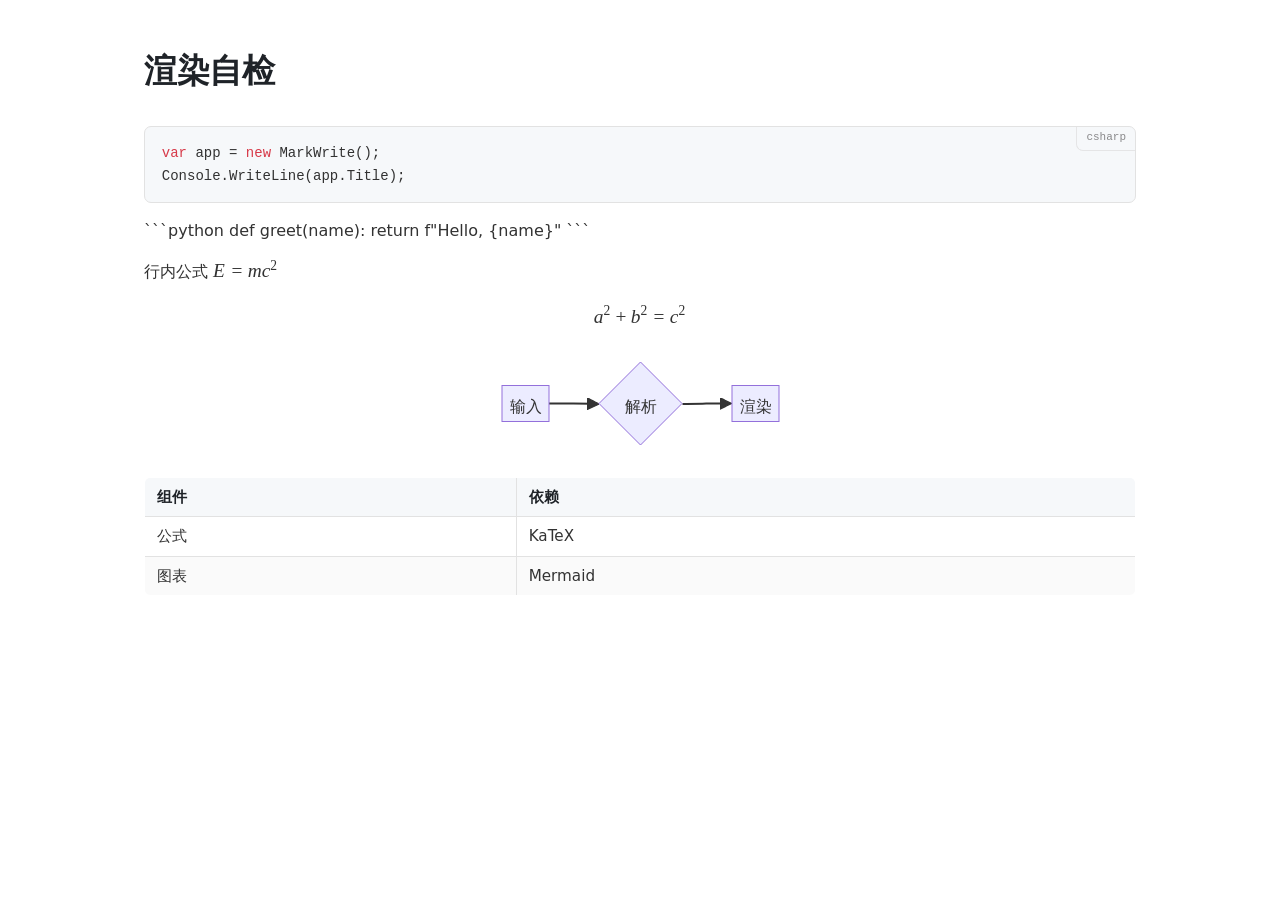
<file: sample/render-check.html>
<!DOCTYPE html>
<html lang="zh-CN">
<head>
<meta charset="utf-8" />
<meta name="viewport" content="width=device-width, initial-scale=1" />
<title>MarkWrite 导出</title>
<style>
:root { --fs-base: 16px; --page-w: 880px; --page-pad-x: 0px; }
/* ============================================================
   MarkWrite — 编辑器样式
   主题通过 body[data-theme] + CSS 变量驱动
   ============================================================ */

:root {
  --font-text: "Segoe UI", "Microsoft YaHei", "PingFang SC", "Noto Sans SC", system-ui, sans-serif;
  --font-mono: "Cascadia Code", Consolas, "Courier New", monospace;
  --font-serif: Georgia, "Iowan Old Style", "Songti SC", "SimSun", serif;
  --fs-base: 16px;
  --page-w: 880px;
  --page-pad-x: 56px;
}

body[data-theme="github"] {
  --bg: #ffffff;
  --bg-soft: #f6f8fa;
  --bg-code: #f6f8fa;
  --text: #323232;
  --text-strong: #1f2328;
  --text-muted: #767676;
  --border: #e2e2e2;
  --border-strong: #d0d7de;
  --accent: #0969da;
  --accent-soft: rgba(9, 105, 218, .10);
  --quote-border: #d8dee4;
  --quote-bg: transparent;
  --sel: rgba(9, 105, 218, .18);
  --shadow: 0 2px 14px rgba(0, 0, 0, .07);
  --font-body: var(--font-text);
}

body[data-theme="night"] {
  --bg: #1b1d21;
  --bg-soft: #23262b;
  --bg-code: #22262b;
  --text: #cfcfcf;
  --text-strong: #ececec;
  --text-muted: #8b8f96;
  --border: #2e3238;
  --border-strong: #3d434a;
  --accent: #6cb6ff;
  --accent-soft: rgba(108, 182, 255, .12);
  --quote-border: #3a4048;
  --quote-bg: transparent;
  --sel: rgba(108, 182, 255, .22);
  --shadow: 0 2px 18px rgba(0, 0, 0, .45);
  --font-body: var(--font-text);
}

body[data-theme="paper"] {
  --bg: #f4ecd8;
  --bg-soft: #efe5cd;
  --bg-code: #ece1c8;
  --text: #413a2e;
  --text-strong: #2c2720;
  --text-muted: #8a7d64;
  --border: #ddd0b3;
  --border-strong: #cdbd99;
  --accent: #8a6a3b;
  --accent-soft: rgba(138, 106, 59, .12);
  --quote-border: #d6c6a2;
  --quote-bg: transparent;
  --sel: rgba(138, 106, 59, .18);
  --shadow: 0 2px 14px rgba(120, 96, 60, .18);
  --font-body: var(--font-serif);
}

body[data-theme="solarized"] {
  --bg: #fdf6e3;
  --bg-soft: #f5eedb;
  --bg-code: #f2ead4;
  --text: #586e75;
  --text-strong: #073642;
  --text-muted: #93a1a1;
  --border: #e3d9c0;
  --border-strong: #d3c8a9;
  --accent: #268bd2;
  --accent-soft: rgba(38, 139, 210, .10);
  --quote-border: #d8cdb0;
  --quote-bg: transparent;
  --sel: rgba(38, 139, 210, .16);
  --shadow: 0 2px 14px rgba(90, 80, 50, .16);
  --font-body: var(--font-text);
}

html, body {
  margin: 0;
  padding: 0;
  height: 100%;
  overflow: hidden;
  background: var(--bg);
  color: var(--text);
  font-family: var(--font-body);
  font-size: var(--fs-base);
  -webkit-font-smoothing: antialiased;
  text-rendering: optimizeLegibility;
}

::-webkit-scrollbar { width: 12px; height: 12px; }
::-webkit-scrollbar-track { background: transparent; }
::-webkit-scrollbar-thumb {
  background: rgba(130, 130, 130, .35);
  border: 3px solid transparent;
  background-clip: padding-box;
  border-radius: 8px;
}
::-webkit-scrollbar-thumb:hover { background: rgba(130, 130, 130, .6); background-clip: padding-box; }

#scroller {
  position: absolute;
  inset: 0;
  overflow-y: auto;
  overflow-x: hidden;
}

#page {
  max-width: calc(var(--page-w) + var(--page-pad-x) * 2);
  margin: 0 auto;
  padding: 42px var(--page-pad-x) 45vh var(--page-pad-x);
  box-sizing: border-box;
}

#editor {
  outline: none;
  min-height: 40vh;
  caret-color: var(--text-strong);
  word-break: break-word;
  overflow-wrap: break-word;
  line-height: 1.72;
  tab-size: 4;
}

/* ---------- 块 ---------- */
.blk {
  position: relative;
  margin: 0 0 .62em 0;
  padding: .06em 0;
  min-height: 1.72em;
  white-space: normal;
  border-radius: 4px;
  transition: background-color .12s ease;
}
.blk:empty::after { content: ""; display: inline-block; }
.blk.src { white-space: pre-wrap; }

/* heading */
.blk[data-type="heading1"] { font-size: 2.05em; font-weight: 700; line-height: 1.32; margin: 1.05em 0 .52em; letter-spacing: -.012em; color: var(--text-strong); }
.blk[data-type="heading2"] { font-size: 1.62em; font-weight: 700; line-height: 1.38; margin: .92em 0 .42em; letter-spacing: -.008em; color: var(--text-strong); }
.blk[data-type="heading3"] { font-size: 1.32em; font-weight: 700; line-height: 1.42; margin: .78em 0 .34em; color: var(--text-strong); }
.blk[data-type="heading4"] { font-size: 1.14em; font-weight: 700; line-height: 1.48; margin: .68em 0 .28em; color: var(--text-strong); }
.blk[data-type="heading5"] { font-size: 1.03em; font-weight: 700; line-height: 1.5;  margin: .58em 0 .24em; color: var(--text-strong); }
.blk[data-type="heading6"] { font-size: .98em;  font-weight: 700; line-height: 1.5;  margin: .52em 0 .22em; color: var(--text-muted); }

/* 第一个块不要顶部留白 */
#editor > .blk:first-child { margin-top: 0; }

/* paragraph 默认白色；hr */
.blk[data-type="hr"] { margin: .9em 0; padding: 0; min-height: 0; }
.blk[data-type="hr"] hr {
  border: none;
  border-top: 1.5px solid var(--border-strong);
  margin: 1.4em 0;
}

/* quote */
.blk[data-type="quote"] { padding: .1em 0; }
.blk[data-type="quote"] blockquote {
  margin: .35em 0;
  padding: .25em 0 .25em 1.05em;
  border-left: 3px solid var(--quote-border);
  color: var(--text);
  background: var(--quote-bg);
}
.blk[data-type="quote"] blockquote p { margin: .3em 0; }
.blk[data-type="quote"] blockquote p:first-child { margin-top: 0; }
.blk[data-type="quote"] blockquote p:last-child { margin-bottom: 0; }

/* list */
.blk[data-type="list"] { padding: .1em 0; }
.blk[data-type="list"] ul,
.blk[data-type="list"] ol {
  margin: .18em 0 .18em 0;
  padding-left: 1.9em;
}
.blk[data-type="list"] li { margin: .12em 0; line-height: 1.7; }
.blk[data-type="list"] li > p { margin: 0; }
.blk[data-type="list"] ul li::marker { color: var(--text-muted); }
.blk[data-type="list"] li.task { list-style: none; margin-left: -1.4em; }
.blk[data-type="list"] li.task input { margin-right: .45em; vertical-align: -1px; }

/* code */
.blk[data-type="code"],
.blk[data-type="mermaid"] { margin: .75em 0; }
.blk[data-type="code"] pre {
  position: relative;
  margin: 0;
  padding: 1.05em 1.2em;
  background: var(--bg-code);
  border: 1px solid var(--border);
  border-radius: 7px;
  overflow-x: auto;
  font-family: var(--font-mono);
  font-size: .875em;
  line-height: 1.62;
  white-space: pre;
  tab-size: 4;
}
.blk[data-type="code"] pre code {
  font-family: var(--font-mono);
  background: none;
  padding: 0;
  border: none;
  color: var(--text);
  white-space: pre;
}
.blk[data-type="code"] pre code.hljs { background: none; padding: 0; }

/* 代码块语言标签 */
.code-lang {
  position: absolute;
  top: 0;
  right: 0;
  padding: 2px 9px 3px;
  font-size: 11px;
  font-family: var(--font-mono);
  color: var(--text-muted);
  border-left: 1px solid var(--border);
  border-bottom: 1px solid var(--border);
  border-bottom-left-radius: 7px;
  border-top-right-radius: 7px;
  background: var(--bg-soft);
  user-select: none;
  opacity: .85;
}

/* table */
.blk[data-type="table"] { margin: .85em 0; white-space: normal; }
.blk[data-type="table"] table {
  border-collapse: collapse;
  width: 100%;
  font-size: .95em;
  line-height: 1.6;
  border: 1px solid var(--border);
  border-radius: 6px;
  overflow: hidden;
}
.blk[data-type="table"] th,
.blk[data-type="table"] td {
  border: 1px solid var(--border);
  padding: .46em .78em;
  text-align: left;
  vertical-align: top;
}
.blk[data-type="table"] th { background: var(--bg-soft); font-weight: 600; color: var(--text-strong); }
.blk[data-type="table"] tr:nth-child(even) td { background: rgba(127, 127, 127, .035); }

/* math */
.blk[data-type="math"] { margin: .85em 0; text-align: center; }
.blk[data-type="math"] .katex-display { margin: .2em 0; }

/* mermaid */
.blk[data-type="mermaid"] .mermaid-render {
  display: flex;
  justify-content: center;
  padding: .5em 0;
  overflow-x: auto;
}
.blk[data-type="mermaid"] .mermaid-err {
  font-size: .85em;
  color: #cf222e;
  font-family: var(--font-mono);
  background: var(--bg-code);
  border: 1px solid var(--border);
  border-radius: 6px;
  padding: .8em 1em;
  white-space: pre-wrap;
}

/* image */
.blk img, .blk p img { max-width: 100%; border-radius: 5px; vertical-align: bottom; }
.blk img.alone { display: block; margin: .5em auto; }

/* hr 之外的通用内联 */
.blk a { color: var(--accent); text-decoration: none; border-bottom: 1px solid transparent; }
.blk a:hover { border-bottom-color: var(--accent); cursor: pointer; }
.blk code.inline {
  font-family: var(--font-mono);
  font-size: .875em;
  background: var(--bg-code);
  border: 1px solid var(--border);
  border-radius: 4px;
  padding: .1em .38em;
  color: var(--text);
}
.blk strong { font-weight: 700; color: var(--text-strong); }
.blk em { font-style: italic; }
.blk del { text-decoration: line-through; color: var(--text-muted); }
.blk mark { background: rgba(255, 213, 0, .45); color: inherit; padding: 0 .12em; border-radius: 2px; }
.blk sub, .blk sup { font-size: .78em; }

/* 选中 */
#editor ::selection { background: var(--sel); }

/* 搜索高亮 */
::highlight(mw-search) { background: rgba(255, 196, 0, .42); color: inherit; }
::highlight(mw-search-cur) { background: rgba(255, 140, 0, .72); color: inherit; }

/* ---------- 跟进浮层 ---------- */
.findbar {
  position: fixed;
  top: 12px;
  right: 22px;
  z-index: 40;
  display: none;
  align-items: center;
  gap: 6px;
  padding: 8px 10px;
  background: var(--bg);
  border: 1px solid var(--border-strong);
  border-radius: 9px;
  box-shadow: var(--shadow);
  font-size: 13px;
}
.findbar.show { display: flex; }
.findbar input {
  width: 150px;
  height: 26px;
  padding: 0 8px;
  border: 1px solid var(--border-strong);
  border-radius: 5px;
  background: var(--bg-soft);
  color: var(--text);
  font-family: var(--font-text);
  font-size: 13px;
  outline: none;
}
.findbar input:focus { border-color: var(--accent); }
.findbar button {
  min-width: 26px;
  height: 26px;
  padding: 0 8px;
  border: 1px solid var(--border-strong);
  border-radius: 5px;
  background: var(--bg-soft);
  color: var(--text);
  font-size: 12px;
  cursor: pointer;
  font-family: var(--font-text);
}
.findbar button:hover { background: var(--accent-soft); border-color: var(--accent); }
.find-count { min-width: 46px; text-align: center; color: var(--text-muted); font-size: 12px; }
.find-sep { width: 1px; height: 18px; background: var(--border); }

/* 拖拽遮罩 */
.dropmask {
  position: fixed;
  inset: 0;
  display: none;
  align-items: center;
  justify-content: center;
  background: var(--accent-soft);
  border: 2px dashed var(--accent);
  color: var(--accent);
  font-size: 15px;
  z-index: 50;
  pointer-events: none;
}

/* 源码模式（整篇） */
body.mode-source #editor {
  font-family: var(--font-mono);
  font-size: .92em;
  line-height: 1.66;
  color: var(--text);
}

/* 空块提示 */
.blk.src:empty::before {
  content: "";
  display: inline-block;
  width: 1px;
}

/* 源码态必须压过块类型样式（否则表格/公式块会吃掉换行与对齐） */
.blk[data-state="source"] {
  white-space: pre-wrap !important;
  text-align: left !important;
  background: transparent !important;
}

/* 块内渲染结果不继承 pre-wrap */
.blk[data-type="quote"] blockquote,
.blk[data-type="list"] li,
.blk[data-type="table"] td,
.blk[data-type="table"] th {
  white-space: normal;
}

/* PDF 打印布局 */
body.print-mode #scroller {
  position: static !important;
  overflow: visible !important;
}
body.print-mode #page {
  padding: 0 0 0 0 !important;
  max-width: none !important;
}
body.print-mode #findbar,
body.print-mode .findbar,
body.print-mode .dropmask {
  display: none !important;
}



@font-face{font-family:KaTeX_AMS;font-style:normal;font-weight:400;src:url(file:///C:/Users/kaihong/DoubaoWork/chats/2026-11-12/new-chat-1/MarkWrite/bin/Release/net10.0-windows/Resources/editor/vendor/katex/fonts/KaTeX_AMS-Regular.woff2) format("woff2"),url(file:///C:/Users/kaihong/DoubaoWork/chats/2026-11-12/new-chat-1/MarkWrite/bin/Release/net10.0-windows/Resources/editor/vendor/katex/fonts/KaTeX_AMS-Regular.woff) format("woff"),url(file:///C:/Users/kaihong/DoubaoWork/chats/2026-11-12/new-chat-1/MarkWrite/bin/Release/net10.0-windows/Resources/editor/vendor/katex/fonts/KaTeX_AMS-Regular.ttf) format("truetype")}@font-face{font-family:KaTeX_Caligraphic;font-style:normal;font-weight:700;src:url(file:///C:/Users/kaihong/DoubaoWork/chats/2026-11-12/new-chat-1/MarkWrite/bin/Release/net10.0-windows/Resources/editor/vendor/katex/fonts/KaTeX_Caligraphic-Bold.woff2) format("woff2"),url(file:///C:/Users/kaihong/DoubaoWork/chats/2026-11-12/new-chat-1/MarkWrite/bin/Release/net10.0-windows/Resources/editor/vendor/katex/fonts/KaTeX_Caligraphic-Bold.woff) format("woff"),url(file:///C:/Users/kaihong/DoubaoWork/chats/2026-11-12/new-chat-1/MarkWrite/bin/Release/net10.0-windows/Resources/editor/vendor/katex/fonts/KaTeX_Caligraphic-Bold.ttf) format("truetype")}@font-face{font-family:KaTeX_Caligraphic;font-style:normal;font-weight:400;src:url(file:///C:/Users/kaihong/DoubaoWork/chats/2026-11-12/new-chat-1/MarkWrite/bin/Release/net10.0-windows/Resources/editor/vendor/katex/fonts/KaTeX_Caligraphic-Regular.woff2) format("woff2"),url(file:///C:/Users/kaihong/DoubaoWork/chats/2026-11-12/new-chat-1/MarkWrite/bin/Release/net10.0-windows/Resources/editor/vendor/katex/fonts/KaTeX_Caligraphic-Regular.woff) format("woff"),url(file:///C:/Users/kaihong/DoubaoWork/chats/2026-11-12/new-chat-1/MarkWrite/bin/Release/net10.0-windows/Resources/editor/vendor/katex/fonts/KaTeX_Caligraphic-Regular.ttf) format("truetype")}@font-face{font-family:KaTeX_Fraktur;font-style:normal;font-weight:700;src:url(file:///C:/Users/kaihong/DoubaoWork/chats/2026-11-12/new-chat-1/MarkWrite/bin/Release/net10.0-windows/Resources/editor/vendor/katex/fonts/KaTeX_Fraktur-Bold.woff2) format("woff2"),url(file:///C:/Users/kaihong/DoubaoWork/chats/2026-11-12/new-chat-1/MarkWrite/bin/Release/net10.0-windows/Resources/editor/vendor/katex/fonts/KaTeX_Fraktur-Bold.woff) format("woff"),url(file:///C:/Users/kaihong/DoubaoWork/chats/2026-11-12/new-chat-1/MarkWrite/bin/Release/net10.0-windows/Resources/editor/vendor/katex/fonts/KaTeX_Fraktur-Bold.ttf) format("truetype")}@font-face{font-family:KaTeX_Fraktur;font-style:normal;font-weight:400;src:url(file:///C:/Users/kaihong/DoubaoWork/chats/2026-11-12/new-chat-1/MarkWrite/bin/Release/net10.0-windows/Resources/editor/vendor/katex/fonts/KaTeX_Fraktur-Regular.woff2) format("woff2"),url(file:///C:/Users/kaihong/DoubaoWork/chats/2026-11-12/new-chat-1/MarkWrite/bin/Release/net10.0-windows/Resources/editor/vendor/katex/fonts/KaTeX_Fraktur-Regular.woff) format("woff"),url(file:///C:/Users/kaihong/DoubaoWork/chats/2026-11-12/new-chat-1/MarkWrite/bin/Release/net10.0-windows/Resources/editor/vendor/katex/fonts/KaTeX_Fraktur-Regular.ttf) format("truetype")}@font-face{font-family:KaTeX_Main;font-style:normal;font-weight:700;src:url(file:///C:/Users/kaihong/DoubaoWork/chats/2026-11-12/new-chat-1/MarkWrite/bin/Release/net10.0-windows/Resources/editor/vendor/katex/fonts/KaTeX_Main-Bold.woff2) format("woff2"),url(file:///C:/Users/kaihong/DoubaoWork/chats/2026-11-12/new-chat-1/MarkWrite/bin/Release/net10.0-windows/Resources/editor/vendor/katex/fonts/KaTeX_Main-Bold.woff) format("woff"),url(file:///C:/Users/kaihong/DoubaoWork/chats/2026-11-12/new-chat-1/MarkWrite/bin/Release/net10.0-windows/Resources/editor/vendor/katex/fonts/KaTeX_Main-Bold.ttf) format("truetype")}@font-face{font-family:KaTeX_Main;font-style:italic;font-weight:700;src:url(file:///C:/Users/kaihong/DoubaoWork/chats/2026-11-12/new-chat-1/MarkWrite/bin/Release/net10.0-windows/Resources/editor/vendor/katex/fonts/KaTeX_Main-BoldItalic.woff2) format("woff2"),url(file:///C:/Users/kaihong/DoubaoWork/chats/2026-11-12/new-chat-1/MarkWrite/bin/Release/net10.0-windows/Resources/editor/vendor/katex/fonts/KaTeX_Main-BoldItalic.woff) format("woff"),url(file:///C:/Users/kaihong/DoubaoWork/chats/2026-11-12/new-chat-1/MarkWrite/bin/Release/net10.0-windows/Resources/editor/vendor/katex/fonts/KaTeX_Main-BoldItalic.ttf) format("truetype")}@font-face{font-family:KaTeX_Main;font-style:italic;font-weight:400;src:url(file:///C:/Users/kaihong/DoubaoWork/chats/2026-11-12/new-chat-1/MarkWrite/bin/Release/net10.0-windows/Resources/editor/vendor/katex/fonts/KaTeX_Main-Italic.woff2) format("woff2"),url(file:///C:/Users/kaihong/DoubaoWork/chats/2026-11-12/new-chat-1/MarkWrite/bin/Release/net10.0-windows/Resources/editor/vendor/katex/fonts/KaTeX_Main-Italic.woff) format("woff"),url(file:///C:/Users/kaihong/DoubaoWork/chats/2026-11-12/new-chat-1/MarkWrite/bin/Release/net10.0-windows/Resources/editor/vendor/katex/fonts/KaTeX_Main-Italic.ttf) format("truetype")}@font-face{font-family:KaTeX_Main;font-style:normal;font-weight:400;src:url(file:///C:/Users/kaihong/DoubaoWork/chats/2026-11-12/new-chat-1/MarkWrite/bin/Release/net10.0-windows/Resources/editor/vendor/katex/fonts/KaTeX_Main-Regular.woff2) format("woff2"),url(file:///C:/Users/kaihong/DoubaoWork/chats/2026-11-12/new-chat-1/MarkWrite/bin/Release/net10.0-windows/Resources/editor/vendor/katex/fonts/KaTeX_Main-Regular.woff) format("woff"),url(file:///C:/Users/kaihong/DoubaoWork/chats/2026-11-12/new-chat-1/MarkWrite/bin/Release/net10.0-windows/Resources/editor/vendor/katex/fonts/KaTeX_Main-Regular.ttf) format("truetype")}@font-face{font-family:KaTeX_Math;font-style:italic;font-weight:700;src:url(file:///C:/Users/kaihong/DoubaoWork/chats/2026-11-12/new-chat-1/MarkWrite/bin/Release/net10.0-windows/Resources/editor/vendor/katex/fonts/KaTeX_Math-BoldItalic.woff2) format("woff2"),url(file:///C:/Users/kaihong/DoubaoWork/chats/2026-11-12/new-chat-1/MarkWrite/bin/Release/net10.0-windows/Resources/editor/vendor/katex/fonts/KaTeX_Math-BoldItalic.woff) format("woff"),url(file:///C:/Users/kaihong/DoubaoWork/chats/2026-11-12/new-chat-1/MarkWrite/bin/Release/net10.0-windows/Resources/editor/vendor/katex/fonts/KaTeX_Math-BoldItalic.ttf) format("truetype")}@font-face{font-family:KaTeX_Math;font-style:italic;font-weight:400;src:url(file:///C:/Users/kaihong/DoubaoWork/chats/2026-11-12/new-chat-1/MarkWrite/bin/Release/net10.0-windows/Resources/editor/vendor/katex/fonts/KaTeX_Math-Italic.woff2) format("woff2"),url(file:///C:/Users/kaihong/DoubaoWork/chats/2026-11-12/new-chat-1/MarkWrite/bin/Release/net10.0-windows/Resources/editor/vendor/katex/fonts/KaTeX_Math-Italic.woff) format("woff"),url(file:///C:/Users/kaihong/DoubaoWork/chats/2026-11-12/new-chat-1/MarkWrite/bin/Release/net10.0-windows/Resources/editor/vendor/katex/fonts/KaTeX_Math-Italic.ttf) format("truetype")}@font-face{font-family:"KaTeX_SansSerif";font-style:normal;font-weight:700;src:url(file:///C:/Users/kaihong/DoubaoWork/chats/2026-11-12/new-chat-1/MarkWrite/bin/Release/net10.0-windows/Resources/editor/vendor/katex/fonts/KaTeX_SansSerif-Bold.woff2) format("woff2"),url(file:///C:/Users/kaihong/DoubaoWork/chats/2026-11-12/new-chat-1/MarkWrite/bin/Release/net10.0-windows/Resources/editor/vendor/katex/fonts/KaTeX_SansSerif-Bold.woff) format("woff"),url(file:///C:/Users/kaihong/DoubaoWork/chats/2026-11-12/new-chat-1/MarkWrite/bin/Release/net10.0-windows/Resources/editor/vendor/katex/fonts/KaTeX_SansSerif-Bold.ttf) format("truetype")}@font-face{font-family:"KaTeX_SansSerif";font-style:italic;font-weight:400;src:url(file:///C:/Users/kaihong/DoubaoWork/chats/2026-11-12/new-chat-1/MarkWrite/bin/Release/net10.0-windows/Resources/editor/vendor/katex/fonts/KaTeX_SansSerif-Italic.woff2) format("woff2"),url(file:///C:/Users/kaihong/DoubaoWork/chats/2026-11-12/new-chat-1/MarkWrite/bin/Release/net10.0-windows/Resources/editor/vendor/katex/fonts/KaTeX_SansSerif-Italic.woff) format("woff"),url(file:///C:/Users/kaihong/DoubaoWork/chats/2026-11-12/new-chat-1/MarkWrite/bin/Release/net10.0-windows/Resources/editor/vendor/katex/fonts/KaTeX_SansSerif-Italic.ttf) format("truetype")}@font-face{font-family:"KaTeX_SansSerif";font-style:normal;font-weight:400;src:url(file:///C:/Users/kaihong/DoubaoWork/chats/2026-11-12/new-chat-1/MarkWrite/bin/Release/net10.0-windows/Resources/editor/vendor/katex/fonts/KaTeX_SansSerif-Regular.woff2) format("woff2"),url(file:///C:/Users/kaihong/DoubaoWork/chats/2026-11-12/new-chat-1/MarkWrite/bin/Release/net10.0-windows/Resources/editor/vendor/katex/fonts/KaTeX_SansSerif-Regular.woff) format("woff"),url(file:///C:/Users/kaihong/DoubaoWork/chats/2026-11-12/new-chat-1/MarkWrite/bin/Release/net10.0-windows/Resources/editor/vendor/katex/fonts/KaTeX_SansSerif-Regular.ttf) format("truetype")}@font-face{font-family:KaTeX_Script;font-style:normal;font-weight:400;src:url(file:///C:/Users/kaihong/DoubaoWork/chats/2026-11-12/new-chat-1/MarkWrite/bin/Release/net10.0-windows/Resources/editor/vendor/katex/fonts/KaTeX_Script-Regular.woff2) format("woff2"),url(file:///C:/Users/kaihong/DoubaoWork/chats/2026-11-12/new-chat-1/MarkWrite/bin/Release/net10.0-windows/Resources/editor/vendor/katex/fonts/KaTeX_Script-Regular.woff) format("woff"),url(file:///C:/Users/kaihong/DoubaoWork/chats/2026-11-12/new-chat-1/MarkWrite/bin/Release/net10.0-windows/Resources/editor/vendor/katex/fonts/KaTeX_Script-Regular.ttf) format("truetype")}@font-face{font-family:KaTeX_Size1;font-style:normal;font-weight:400;src:url(file:///C:/Users/kaihong/DoubaoWork/chats/2026-11-12/new-chat-1/MarkWrite/bin/Release/net10.0-windows/Resources/editor/vendor/katex/fonts/KaTeX_Size1-Regular.woff2) format("woff2"),url(file:///C:/Users/kaihong/DoubaoWork/chats/2026-11-12/new-chat-1/MarkWrite/bin/Release/net10.0-windows/Resources/editor/vendor/katex/fonts/KaTeX_Size1-Regular.woff) format("woff"),url(file:///C:/Users/kaihong/DoubaoWork/chats/2026-11-12/new-chat-1/MarkWrite/bin/Release/net10.0-windows/Resources/editor/vendor/katex/fonts/KaTeX_Size1-Regular.ttf) format("truetype")}@font-face{font-family:KaTeX_Size2;font-style:normal;font-weight:400;src:url(file:///C:/Users/kaihong/DoubaoWork/chats/2026-11-12/new-chat-1/MarkWrite/bin/Release/net10.0-windows/Resources/editor/vendor/katex/fonts/KaTeX_Size2-Regular.woff2) format("woff2"),url(file:///C:/Users/kaihong/DoubaoWork/chats/2026-11-12/new-chat-1/MarkWrite/bin/Release/net10.0-windows/Resources/editor/vendor/katex/fonts/KaTeX_Size2-Regular.woff) format("woff"),url(file:///C:/Users/kaihong/DoubaoWork/chats/2026-11-12/new-chat-1/MarkWrite/bin/Release/net10.0-windows/Resources/editor/vendor/katex/fonts/KaTeX_Size2-Regular.ttf) format("truetype")}@font-face{font-family:KaTeX_Size3;font-style:normal;font-weight:400;src:url(file:///C:/Users/kaihong/DoubaoWork/chats/2026-11-12/new-chat-1/MarkWrite/bin/Release/net10.0-windows/Resources/editor/vendor/katex/fonts/KaTeX_Size3-Regular.woff2) format("woff2"),url(file:///C:/Users/kaihong/DoubaoWork/chats/2026-11-12/new-chat-1/MarkWrite/bin/Release/net10.0-windows/Resources/editor/vendor/katex/fonts/KaTeX_Size3-Regular.woff) format("woff"),url(file:///C:/Users/kaihong/DoubaoWork/chats/2026-11-12/new-chat-1/MarkWrite/bin/Release/net10.0-windows/Resources/editor/vendor/katex/fonts/KaTeX_Size3-Regular.ttf) format("truetype")}@font-face{font-family:KaTeX_Size4;font-style:normal;font-weight:400;src:url(file:///C:/Users/kaihong/DoubaoWork/chats/2026-11-12/new-chat-1/MarkWrite/bin/Release/net10.0-windows/Resources/editor/vendor/katex/fonts/KaTeX_Size4-Regular.woff2) format("woff2"),url(file:///C:/Users/kaihong/DoubaoWork/chats/2026-11-12/new-chat-1/MarkWrite/bin/Release/net10.0-windows/Resources/editor/vendor/katex/fonts/KaTeX_Size4-Regular.woff) format("woff"),url(file:///C:/Users/kaihong/DoubaoWork/chats/2026-11-12/new-chat-1/MarkWrite/bin/Release/net10.0-windows/Resources/editor/vendor/katex/fonts/KaTeX_Size4-Regular.ttf) format("truetype")}@font-face{font-family:KaTeX_Typewriter;font-style:normal;font-weight:400;src:url(file:///C:/Users/kaihong/DoubaoWork/chats/2026-11-12/new-chat-1/MarkWrite/bin/Release/net10.0-windows/Resources/editor/vendor/katex/fonts/KaTeX_Typewriter-Regular.woff2) format("woff2"),url(file:///C:/Users/kaihong/DoubaoWork/chats/2026-11-12/new-chat-1/MarkWrite/bin/Release/net10.0-windows/Resources/editor/vendor/katex/fonts/KaTeX_Typewriter-Regular.woff) format("woff"),url(file:///C:/Users/kaihong/DoubaoWork/chats/2026-11-12/new-chat-1/MarkWrite/bin/Release/net10.0-windows/Resources/editor/vendor/katex/fonts/KaTeX_Typewriter-Regular.ttf) format("truetype")}.katex{font:normal 1.21em KaTeX_Main,Times New Roman,serif;line-height:1.2;text-indent:0;text-rendering:auto}.katex *{-ms-high-contrast-adjust:none!important;border-color:currentColor}.katex .katex-version:after{content:"0.16.11"}.katex .katex-mathml{clip:rect(1px,1px,1px,1px);border:0;height:1px;overflow:hidden;padding:0;position:absolute;width:1px}.katex .katex-html>.newline{display:block}.katex .base{position:relative;white-space:nowrap;width:-webkit-min-content;width:-moz-min-content;width:min-content}.katex .base,.katex .strut{display:inline-block}.katex .textbf{font-weight:700}.katex .textit{font-style:italic}.katex .textrm{font-family:KaTeX_Main}.katex .textsf{font-family:KaTeX_SansSerif}.katex .texttt{font-family:KaTeX_Typewriter}.katex .mathnormal{font-family:KaTeX_Math;font-style:italic}.katex .mathit{font-family:KaTeX_Main;font-style:italic}.katex .mathrm{font-style:normal}.katex .mathbf{font-family:KaTeX_Main;font-weight:700}.katex .boldsymbol{font-family:KaTeX_Math;font-style:italic;font-weight:700}.katex .amsrm,.katex .mathbb,.katex .textbb{font-family:KaTeX_AMS}.katex .mathcal{font-family:KaTeX_Caligraphic}.katex .mathfrak,.katex .textfrak{font-family:KaTeX_Fraktur}.katex .mathboldfrak,.katex .textboldfrak{font-family:KaTeX_Fraktur;font-weight:700}.katex .mathtt{font-family:KaTeX_Typewriter}.katex .mathscr,.katex .textscr{font-family:KaTeX_Script}.katex .mathsf,.katex .textsf{font-family:KaTeX_SansSerif}.katex .mathboldsf,.katex .textboldsf{font-family:KaTeX_SansSerif;font-weight:700}.katex .mathitsf,.katex .textitsf{font-family:KaTeX_SansSerif;font-style:italic}.katex .mainrm{font-family:KaTeX_Main;font-style:normal}.katex .vlist-t{border-collapse:collapse;display:inline-table;table-layout:fixed}.katex .vlist-r{display:table-row}.katex .vlist{display:table-cell;position:relative;vertical-align:bottom}.katex .vlist>span{display:block;height:0;position:relative}.katex .vlist>span>span{display:inline-block}.katex .vlist>span>.pstrut{overflow:hidden;width:0}.katex .vlist-t2{margin-right:-2px}.katex .vlist-s{display:table-cell;font-size:1px;min-width:2px;vertical-align:bottom;width:2px}.katex .vbox{align-items:baseline;display:inline-flex;flex-direction:column}.katex .hbox{width:100%}.katex .hbox,.katex .thinbox{display:inline-flex;flex-direction:row}.katex .thinbox{max-width:0;width:0}.katex .msupsub{text-align:left}.katex .mfrac>span>span{text-align:center}.katex .mfrac .frac-line{border-bottom-style:solid;display:inline-block;width:100%}.katex .hdashline,.katex .hline,.katex .mfrac .frac-line,.katex .overline .overline-line,.katex .rule,.katex .underline .underline-line{min-height:1px}.katex .mspace{display:inline-block}.katex .clap,.katex .llap,.katex .rlap{position:relative;width:0}.katex .clap>.inner,.katex .llap>.inner,.katex .rlap>.inner{position:absolute}.katex .clap>.fix,.katex .llap>.fix,.katex .rlap>.fix{display:inline-block}.katex .llap>.inner{right:0}.katex .clap>.inner,.katex .rlap>.inner{left:0}.katex .clap>.inner>span{margin-left:-50%;margin-right:50%}.katex .rule{border:0 solid;display:inline-block;position:relative}.katex .hline,.katex .overline .overline-line,.katex .underline .underline-line{border-bottom-style:solid;display:inline-block;width:100%}.katex .hdashline{border-bottom-style:dashed;display:inline-block;width:100%}.katex .sqrt>.root{margin-left:.2777777778em;margin-right:-.5555555556em}.katex .fontsize-ensurer.reset-size1.size1,.katex .sizing.reset-size1.size1{font-size:1em}.katex .fontsize-ensurer.reset-size1.size2,.katex .sizing.reset-size1.size2{font-size:1.2em}.katex .fontsize-ensurer.reset-size1.size3,.katex .sizing.reset-size1.size3{font-size:1.4em}.katex .fontsize-ensurer.reset-size1.size4,.katex .sizing.reset-size1.size4{font-size:1.6em}.katex .fontsize-ensurer.reset-size1.size5,.katex .sizing.reset-size1.size5{font-size:1.8em}.katex .fontsize-ensurer.reset-size1.size6,.katex .sizing.reset-size1.size6{font-size:2em}.katex .fontsize-ensurer.reset-size1.size7,.katex .sizing.reset-size1.size7{font-size:2.4em}.katex .fontsize-ensurer.reset-size1.size8,.katex .sizing.reset-size1.size8{font-size:2.88em}.katex .fontsize-ensurer.reset-size1.size9,.katex .sizing.reset-size1.size9{font-size:3.456em}.katex .fontsize-ensurer.reset-size1.size10,.katex .sizing.reset-size1.size10{font-size:4.148em}.katex .fontsize-ensurer.reset-size1.size11,.katex .sizing.reset-size1.size11{font-size:4.976em}.katex .fontsize-ensurer.reset-size2.size1,.katex .sizing.reset-size2.size1{font-size:.8333333333em}.katex .fontsize-ensurer.reset-size2.size2,.katex .sizing.reset-size2.size2{font-size:1em}.katex .fontsize-ensurer.reset-size2.size3,.katex .sizing.reset-size2.size3{font-size:1.1666666667em}.katex .fontsize-ensurer.reset-size2.size4,.katex .sizing.reset-size2.size4{font-size:1.3333333333em}.katex .fontsize-ensurer.reset-size2.size5,.katex .sizing.reset-size2.size5{font-size:1.5em}.katex .fontsize-ensurer.reset-size2.size6,.katex .sizing.reset-size2.size6{font-size:1.6666666667em}.katex .fontsize-ensurer.reset-size2.size7,.katex .sizing.reset-size2.size7{font-size:2em}.katex .fontsize-ensurer.reset-size2.size8,.katex .sizing.reset-size2.size8{font-size:2.4em}.katex .fontsize-ensurer.reset-size2.size9,.katex .sizing.reset-size2.size9{font-size:2.88em}.katex .fontsize-ensurer.reset-size2.size10,.katex .sizing.reset-size2.size10{font-size:3.4566666667em}.katex .fontsize-ensurer.reset-size2.size11,.katex .sizing.reset-size2.size11{font-size:4.1466666667em}.katex .fontsize-ensurer.reset-size3.size1,.katex .sizing.reset-size3.size1{font-size:.7142857143em}.katex .fontsize-ensurer.reset-size3.size2,.katex .sizing.reset-size3.size2{font-size:.8571428571em}.katex .fontsize-ensurer.reset-size3.size3,.katex .sizing.reset-size3.size3{font-size:1em}.katex .fontsize-ensurer.reset-size3.size4,.katex .sizing.reset-size3.size4{font-size:1.1428571429em}.katex .fontsize-ensurer.reset-size3.size5,.katex .sizing.reset-size3.size5{font-size:1.2857142857em}.katex .fontsize-ensurer.reset-size3.size6,.katex .sizing.reset-size3.size6{font-size:1.4285714286em}.katex .fontsize-ensurer.reset-size3.size7,.katex .sizing.reset-size3.size7{font-size:1.7142857143em}.katex .fontsize-ensurer.reset-size3.size8,.katex .sizing.reset-size3.size8{font-size:2.0571428571em}.katex .fontsize-ensurer.reset-size3.size9,.katex .sizing.reset-size3.size9{font-size:2.4685714286em}.katex .fontsize-ensurer.reset-size3.size10,.katex .sizing.reset-size3.size10{font-size:2.9628571429em}.katex .fontsize-ensurer.reset-size3.size11,.katex .sizing.reset-size3.size11{font-size:3.5542857143em}.katex .fontsize-ensurer.reset-size4.size1,.katex .sizing.reset-size4.size1{font-size:.625em}.katex .fontsize-ensurer.reset-size4.size2,.katex .sizing.reset-size4.size2{font-size:.75em}.katex .fontsize-ensurer.reset-size4.size3,.katex .sizing.reset-size4.size3{font-size:.875em}.katex .fontsize-ensurer.reset-size4.size4,.katex .sizing.reset-size4.size4{font-size:1em}.katex .fontsize-ensurer.reset-size4.size5,.katex .sizing.reset-size4.size5{font-size:1.125em}.katex .fontsize-ensurer.reset-size4.size6,.katex .sizing.reset-size4.size6{font-size:1.25em}.katex .fontsize-ensurer.reset-size4.size7,.katex .sizing.reset-size4.size7{font-size:1.5em}.katex .fontsize-ensurer.reset-size4.size8,.katex .sizing.reset-size4.size8{font-size:1.8em}.katex .fontsize-ensurer.reset-size4.size9,.katex .sizing.reset-size4.size9{font-size:2.16em}.katex .fontsize-ensurer.reset-size4.size10,.katex .sizing.reset-size4.size10{font-size:2.5925em}.katex .fontsize-ensurer.reset-size4.size11,.katex .sizing.reset-size4.size11{font-size:3.11em}.katex .fontsize-ensurer.reset-size5.size1,.katex .sizing.reset-size5.size1{font-size:.5555555556em}.katex .fontsize-ensurer.reset-size5.size2,.katex .sizing.reset-size5.size2{font-size:.6666666667em}.katex .fontsize-ensurer.reset-size5.size3,.katex .sizing.reset-size5.size3{font-size:.7777777778em}.katex .fontsize-ensurer.reset-size5.size4,.katex .sizing.reset-size5.size4{font-size:.8888888889em}.katex .fontsize-ensurer.reset-size5.size5,.katex .sizing.reset-size5.size5{font-size:1em}.katex .fontsize-ensurer.reset-size5.size6,.katex .sizing.reset-size5.size6{font-size:1.1111111111em}.katex .fontsize-ensurer.reset-size5.size7,.katex .sizing.reset-size5.size7{font-size:1.3333333333em}.katex .fontsize-ensurer.reset-size5.size8,.katex .sizing.reset-size5.size8{font-size:1.6em}.katex .fontsize-ensurer.reset-size5.size9,.katex .sizing.reset-size5.size9{font-size:1.92em}.katex .fontsize-ensurer.reset-size5.size10,.katex .sizing.reset-size5.size10{font-size:2.3044444444em}.katex .fontsize-ensurer.reset-size5.size11,.katex .sizing.reset-size5.size11{font-size:2.7644444444em}.katex .fontsize-ensurer.reset-size6.size1,.katex .sizing.reset-size6.size1{font-size:.5em}.katex .fontsize-ensurer.reset-size6.size2,.katex .sizing.reset-size6.size2{font-size:.6em}.katex .fontsize-ensurer.reset-size6.size3,.katex .sizing.reset-size6.size3{font-size:.7em}.katex .fontsize-ensurer.reset-size6.size4,.katex .sizing.reset-size6.size4{font-size:.8em}.katex .fontsize-ensurer.reset-size6.size5,.katex .sizing.reset-size6.size5{font-size:.9em}.katex .fontsize-ensurer.reset-size6.size6,.katex .sizing.reset-size6.size6{font-size:1em}.katex .fontsize-ensurer.reset-size6.size7,.katex .sizing.reset-size6.size7{font-size:1.2em}.katex .fontsize-ensurer.reset-size6.size8,.katex .sizing.reset-size6.size8{font-size:1.44em}.katex .fontsize-ensurer.reset-size6.size9,.katex .sizing.reset-size6.size9{font-size:1.728em}.katex .fontsize-ensurer.reset-size6.size10,.katex .sizing.reset-size6.size10{font-size:2.074em}.katex .fontsize-ensurer.reset-size6.size11,.katex .sizing.reset-size6.size11{font-size:2.488em}.katex .fontsize-ensurer.reset-size7.size1,.katex .sizing.reset-size7.size1{font-size:.4166666667em}.katex .fontsize-ensurer.reset-size7.size2,.katex .sizing.reset-size7.size2{font-size:.5em}.katex .fontsize-ensurer.reset-size7.size3,.katex .sizing.reset-size7.size3{font-size:.5833333333em}.katex .fontsize-ensurer.reset-size7.size4,.katex .sizing.reset-size7.size4{font-size:.6666666667em}.katex .fontsize-ensurer.reset-size7.size5,.katex .sizing.reset-size7.size5{font-size:.75em}.katex .fontsize-ensurer.reset-size7.size6,.katex .sizing.reset-size7.size6{font-size:.8333333333em}.katex .fontsize-ensurer.reset-size7.size7,.katex .sizing.reset-size7.size7{font-size:1em}.katex .fontsize-ensurer.reset-size7.size8,.katex .sizing.reset-size7.size8{font-size:1.2em}.katex .fontsize-ensurer.reset-size7.size9,.katex .sizing.reset-size7.size9{font-size:1.44em}.katex .fontsize-ensurer.reset-size7.size10,.katex .sizing.reset-size7.size10{font-size:1.7283333333em}.katex .fontsize-ensurer.reset-size7.size11,.katex .sizing.reset-size7.size11{font-size:2.0733333333em}.katex .fontsize-ensurer.reset-size8.size1,.katex .sizing.reset-size8.size1{font-size:.3472222222em}.katex .fontsize-ensurer.reset-size8.size2,.katex .sizing.reset-size8.size2{font-size:.4166666667em}.katex .fontsize-ensurer.reset-size8.size3,.katex .sizing.reset-size8.size3{font-size:.4861111111em}.katex .fontsize-ensurer.reset-size8.size4,.katex .sizing.reset-size8.size4{font-size:.5555555556em}.katex .fontsize-ensurer.reset-size8.size5,.katex .sizing.reset-size8.size5{font-size:.625em}.katex .fontsize-ensurer.reset-size8.size6,.katex .sizing.reset-size8.size6{font-size:.6944444444em}.katex .fontsize-ensurer.reset-size8.size7,.katex .sizing.reset-size8.size7{font-size:.8333333333em}.katex .fontsize-ensurer.reset-size8.size8,.katex .sizing.reset-size8.size8{font-size:1em}.katex .fontsize-ensurer.reset-size8.size9,.katex .sizing.reset-size8.size9{font-size:1.2em}.katex .fontsize-ensurer.reset-size8.size10,.katex .sizing.reset-size8.size10{font-size:1.4402777778em}.katex .fontsize-ensurer.reset-size8.size11,.katex .sizing.reset-size8.size11{font-size:1.7277777778em}.katex .fontsize-ensurer.reset-size9.size1,.katex .sizing.reset-size9.size1{font-size:.2893518519em}.katex .fontsize-ensurer.reset-size9.size2,.katex .sizing.reset-size9.size2{font-size:.3472222222em}.katex .fontsize-ensurer.reset-size9.size3,.katex .sizing.reset-size9.size3{font-size:.4050925926em}.katex .fontsize-ensurer.reset-size9.size4,.katex .sizing.reset-size9.size4{font-size:.462962963em}.katex .fontsize-ensurer.reset-size9.size5,.katex .sizing.reset-size9.size5{font-size:.5208333333em}.katex .fontsize-ensurer.reset-size9.size6,.katex .sizing.reset-size9.size6{font-size:.5787037037em}.katex .fontsize-ensurer.reset-size9.size7,.katex .sizing.reset-size9.size7{font-size:.6944444444em}.katex .fontsize-ensurer.reset-size9.size8,.katex .sizing.reset-size9.size8{font-size:.8333333333em}.katex .fontsize-ensurer.reset-size9.size9,.katex .sizing.reset-size9.size9{font-size:1em}.katex .fontsize-ensurer.reset-size9.size10,.katex .sizing.reset-size9.size10{font-size:1.2002314815em}.katex .fontsize-ensurer.reset-size9.size11,.katex .sizing.reset-size9.size11{font-size:1.4398148148em}.katex .fontsize-ensurer.reset-size10.size1,.katex .sizing.reset-size10.size1{font-size:.2410800386em}.katex .fontsize-ensurer.reset-size10.size2,.katex .sizing.reset-size10.size2{font-size:.2892960463em}.katex .fontsize-ensurer.reset-size10.size3,.katex .sizing.reset-size10.size3{font-size:.337512054em}.katex .fontsize-ensurer.reset-size10.size4,.katex .sizing.reset-size10.size4{font-size:.3857280617em}.katex .fontsize-ensurer.reset-size10.size5,.katex .sizing.reset-size10.size5{font-size:.4339440694em}.katex .fontsize-ensurer.reset-size10.size6,.katex .sizing.reset-size10.size6{font-size:.4821600771em}.katex .fontsize-ensurer.reset-size10.size7,.katex .sizing.reset-size10.size7{font-size:.5785920926em}.katex .fontsize-ensurer.reset-size10.size8,.katex .sizing.reset-size10.size8{font-size:.6943105111em}.katex .fontsize-ensurer.reset-size10.size9,.katex .sizing.reset-size10.size9{font-size:.8331726133em}.katex .fontsize-ensurer.reset-size10.size10,.katex .sizing.reset-size10.size10{font-size:1em}.katex .fontsize-ensurer.reset-size10.size11,.katex .sizing.reset-size10.size11{font-size:1.1996142719em}.katex .fontsize-ensurer.reset-size11.size1,.katex .sizing.reset-size11.size1{font-size:.2009646302em}.katex .fontsize-ensurer.reset-size11.size2,.katex .sizing.reset-size11.size2{font-size:.2411575563em}.katex .fontsize-ensurer.reset-size11.size3,.katex .sizing.reset-size11.size3{font-size:.2813504823em}.katex .fontsize-ensurer.reset-size11.size4,.katex .sizing.reset-size11.size4{font-size:.3215434084em}.katex .fontsize-ensurer.reset-size11.size5,.katex .sizing.reset-size11.size5{font-size:.3617363344em}.katex .fontsize-ensurer.reset-size11.size6,.katex .sizing.reset-size11.size6{font-size:.4019292605em}.katex .fontsize-ensurer.reset-size11.size7,.katex .sizing.reset-size11.size7{font-size:.4823151125em}.katex .fontsize-ensurer.reset-size11.size8,.katex .sizing.reset-size11.size8{font-size:.578778135em}.katex .fontsize-ensurer.reset-size11.size9,.katex .sizing.reset-size11.size9{font-size:.6945337621em}.katex .fontsize-ensurer.reset-size11.size10,.katex .sizing.reset-size11.size10{font-size:.8336012862em}.katex .fontsize-ensurer.reset-size11.size11,.katex .sizing.reset-size11.size11{font-size:1em}.katex .delimsizing.size1{font-family:KaTeX_Size1}.katex .delimsizing.size2{font-family:KaTeX_Size2}.katex .delimsizing.size3{font-family:KaTeX_Size3}.katex .delimsizing.size4{font-family:KaTeX_Size4}.katex .delimsizing.mult .delim-size1>span{font-family:KaTeX_Size1}.katex .delimsizing.mult .delim-size4>span{font-family:KaTeX_Size4}.katex .nulldelimiter{display:inline-block;width:.12em}.katex .delimcenter,.katex .op-symbol{position:relative}.katex .op-symbol.small-op{font-family:KaTeX_Size1}.katex .op-symbol.large-op{font-family:KaTeX_Size2}.katex .accent>.vlist-t,.katex .op-limits>.vlist-t{text-align:center}.katex .accent .accent-body{position:relative}.katex .accent .accent-body:not(.accent-full){width:0}.katex .overlay{display:block}.katex .mtable .vertical-separator{display:inline-block;min-width:1px}.katex .mtable .arraycolsep{display:inline-block}.katex .mtable .col-align-c>.vlist-t{text-align:center}.katex .mtable .col-align-l>.vlist-t{text-align:left}.katex .mtable .col-align-r>.vlist-t{text-align:right}.katex .svg-align{text-align:left}.katex svg{fill:currentColor;stroke:currentColor;fill-rule:nonzero;fill-opacity:1;stroke-width:1;stroke-linecap:butt;stroke-linejoin:miter;stroke-miterlimit:4;stroke-dasharray:none;stroke-dashoffset:0;stroke-opacity:1;display:block;height:inherit;position:absolute;width:100%}.katex svg path{stroke:none}.katex img{border-style:none;max-height:none;max-width:none;min-height:0;min-width:0}.katex .stretchy{display:block;overflow:hidden;position:relative;width:100%}.katex .stretchy:after,.katex .stretchy:before{content:""}.katex .hide-tail{overflow:hidden;position:relative;width:100%}.katex .halfarrow-left{left:0;overflow:hidden;position:absolute;width:50.2%}.katex .halfarrow-right{overflow:hidden;position:absolute;right:0;width:50.2%}.katex .brace-left{left:0;overflow:hidden;position:absolute;width:25.1%}.katex .brace-center{left:25%;overflow:hidden;position:absolute;width:50%}.katex .brace-right{overflow:hidden;position:absolute;right:0;width:25.1%}.katex .x-arrow-pad{padding:0 .5em}.katex .cd-arrow-pad{padding:0 .55556em 0 .27778em}.katex .mover,.katex .munder,.katex .x-arrow{text-align:center}.katex .boxpad{padding:0 .3em}.katex .fbox,.katex .fcolorbox{border:.04em solid;box-sizing:border-box}.katex .cancel-pad{padding:0 .2em}.katex .cancel-lap{margin-left:-.2em;margin-right:-.2em}.katex .sout{border-bottom-style:solid;border-bottom-width:.08em}.katex .angl{border-right:.049em solid;border-top:.049em solid;box-sizing:border-box;margin-right:.03889em}.katex .anglpad{padding:0 .03889em}.katex .eqn-num:before{content:"(" counter(katexEqnNo) ")";counter-increment:katexEqnNo}.katex .mml-eqn-num:before{content:"(" counter(mmlEqnNo) ")";counter-increment:mmlEqnNo}.katex .mtr-glue{width:50%}.katex .cd-vert-arrow{display:inline-block;position:relative}.katex .cd-label-left{display:inline-block;position:absolute;right:calc(50% + .3em);text-align:left}.katex .cd-label-right{display:inline-block;left:calc(50% + .3em);position:absolute;text-align:right}.katex-display{display:block;margin:1em 0;text-align:center}.katex-display>.katex{display:block;text-align:center;white-space:nowrap}.katex-display>.katex>.katex-html{display:block;position:relative}.katex-display>.katex>.katex-html>.tag{position:absolute;right:0}.katex-display.leqno>.katex>.katex-html>.tag{left:0;right:auto}.katex-display.fleqn>.katex{padding-left:2em;text-align:left}body{counter-reset:katexEqnNo mmlEqnNo}

pre code.hljs{display:block;overflow-x:auto;padding:1em}code.hljs{padding:3px 5px}/*!
  Theme: GitHub
  Description: Light theme as seen on github.com
  Author: github.com
  Maintainer: @Hirse
  Updated: 2021-05-15

  Outdated base version: https://github.com/primer/github-syntax-light
  Current colors taken from GitHub's CSS
*/.hljs{color:#24292e;background:#fff}.hljs-doctag,.hljs-keyword,.hljs-meta .hljs-keyword,.hljs-template-tag,.hljs-template-variable,.hljs-type,.hljs-variable.language_{color:#d73a49}.hljs-title,.hljs-title.class_,.hljs-title.class_.inherited__,.hljs-title.function_{color:#6f42c1}.hljs-attr,.hljs-attribute,.hljs-literal,.hljs-meta,.hljs-number,.hljs-operator,.hljs-selector-attr,.hljs-selector-class,.hljs-selector-id,.hljs-variable{color:#005cc5}.hljs-meta .hljs-string,.hljs-regexp,.hljs-string{color:#032f62}.hljs-built_in,.hljs-symbol{color:#e36209}.hljs-code,.hljs-comment,.hljs-formula{color:#6a737d}.hljs-name,.hljs-quote,.hljs-selector-pseudo,.hljs-selector-tag{color:#22863a}.hljs-subst{color:#24292e}.hljs-section{color:#005cc5;font-weight:700}.hljs-bullet{color:#735c0f}.hljs-emphasis{color:#24292e;font-style:italic}.hljs-strong{color:#24292e;font-weight:700}.hljs-addition{color:#22863a;background-color:#f0fff4}.hljs-deletion{color:#b31d28;background-color:#ffeef0}

html, body { overflow: auto !important; height: auto !important; }
#scroller { position: static !important; overflow: visible !important; }
#page { padding: 48px 0 80px 0 !important; margin: 0 auto !important; }
#editor { min-height: 0 !important; }
.blk { cursor: default; }
.findbar, .dropmask { display: none !important; }
@page { margin: 18mm 16mm; }


</style>
</head>
<body data-theme="github">
<div id="scroller"><div id="page"><div id="editor">
<div class="blk" data-id="b9" data-type="heading1" data-state="rendered">渲染自检</div><div class="blk" data-id="b10" data-type="code" data-state="rendered"><pre><code class="hljs language-csharp"><span class="hljs-keyword">var</span> app = <span class="hljs-keyword">new</span> MarkWrite();
Console.WriteLine(app.Title);</code><span class="code-lang">csharp</span></pre></div><div class="blk" data-id="b11" data-type="code" data-state="rendered">```python
def greet(name):
    return f"Hello, {name}"
```</div><div class="blk" data-id="b12" data-type="paragraph" data-state="rendered">行内公式 <span class="katex"><span class="katex-mathml"><math xmlns="http://www.w3.org/1998/Math/MathML"><semantics><mrow><mi>E</mi><mo>=</mo><mi>m</mi><msup><mi>c</mi><mn>2</mn></msup></mrow><annotation encoding="application/x-tex">E = mc^2</annotation></semantics></math></span><span class="katex-html" aria-hidden="true"><span class="base"><span class="strut" style="height:0.6833em;"></span><span class="mord mathnormal" style="margin-right:0.05764em;">E</span><span class="mspace" style="margin-right:0.2778em;"></span><span class="mrel">=</span><span class="mspace" style="margin-right:0.2778em;"></span></span><span class="base"><span class="strut" style="height:0.8141em;"></span><span class="mord mathnormal">m</span><span class="mord"><span class="mord mathnormal">c</span><span class="msupsub"><span class="vlist-t"><span class="vlist-r"><span class="vlist" style="height:0.8141em;"><span style="top:-3.063em;margin-right:0.05em;"><span class="pstrut" style="height:2.7em;"></span><span class="sizing reset-size6 size3 mtight"><span class="mord mtight">2</span></span></span></span></span></span></span></span></span></span></span></div><div class="blk" data-id="b13" data-type="math" data-state="rendered"><span class="katex-display"><span class="katex"><span class="katex-mathml"><math xmlns="http://www.w3.org/1998/Math/MathML" display="block"><semantics><mrow><msup><mi>a</mi><mn>2</mn></msup><mo>+</mo><msup><mi>b</mi><mn>2</mn></msup><mo>=</mo><msup><mi>c</mi><mn>2</mn></msup></mrow><annotation encoding="application/x-tex">a^2 + b^2 = c^2</annotation></semantics></math></span><span class="katex-html" aria-hidden="true"><span class="base"><span class="strut" style="height:0.9474em;vertical-align:-0.0833em;"></span><span class="mord"><span class="mord mathnormal">a</span><span class="msupsub"><span class="vlist-t"><span class="vlist-r"><span class="vlist" style="height:0.8641em;"><span style="top:-3.113em;margin-right:0.05em;"><span class="pstrut" style="height:2.7em;"></span><span class="sizing reset-size6 size3 mtight"><span class="mord mtight">2</span></span></span></span></span></span></span></span><span class="mspace" style="margin-right:0.2222em;"></span><span class="mbin">+</span><span class="mspace" style="margin-right:0.2222em;"></span></span><span class="base"><span class="strut" style="height:0.8641em;"></span><span class="mord"><span class="mord mathnormal">b</span><span class="msupsub"><span class="vlist-t"><span class="vlist-r"><span class="vlist" style="height:0.8641em;"><span style="top:-3.113em;margin-right:0.05em;"><span class="pstrut" style="height:2.7em;"></span><span class="sizing reset-size6 size3 mtight"><span class="mord mtight">2</span></span></span></span></span></span></span></span><span class="mspace" style="margin-right:0.2778em;"></span><span class="mrel">=</span><span class="mspace" style="margin-right:0.2778em;"></span></span><span class="base"><span class="strut" style="height:0.8641em;"></span><span class="mord"><span class="mord mathnormal">c</span><span class="msupsub"><span class="vlist-t"><span class="vlist-r"><span class="vlist" style="height:0.8641em;"><span style="top:-3.113em;margin-right:0.05em;"><span class="pstrut" style="height:2.7em;"></span><span class="sizing reset-size6 size3 mtight"><span class="mord mtight">2</span></span></span></span></span></span></span></span></span></span></span></span></div><div class="blk" data-id="b14" data-type="mermaid" data-state="rendered"><div class="mermaid-render" data-code="graph%20LR%0A%20%20A%5B%E8%BE%93%E5%85%A5%5D%20--%3E%20B%7B%E8%A7%A3%E6%9E%90%7D%0A%20%20B%20--%3E%20C%5B%E6%B8%B2%E6%9F%93%5D"><svg aria-roledescription="flowchart-v2" role="graphics-document document" viewBox="-8 -8 293 99" style="max-width: 293px;" xmlns="http://www.w3.org/2000/svg" width="100%" id="mmd5acuxgx"><style>#mmd5acuxgx{font-family:Microsoft YaHei,Segoe UI,sans-serif;font-size:16px;fill:#333;}#mmd5acuxgx .error-icon{fill:#552222;}#mmd5acuxgx .error-text{fill:#552222;stroke:#552222;}#mmd5acuxgx .edge-thickness-normal{stroke-width:2px;}#mmd5acuxgx .edge-thickness-thick{stroke-width:3.5px;}#mmd5acuxgx .edge-pattern-solid{stroke-dasharray:0;}#mmd5acuxgx .edge-pattern-dashed{stroke-dasharray:3;}#mmd5acuxgx .edge-pattern-dotted{stroke-dasharray:2;}#mmd5acuxgx .marker{fill:#333333;stroke:#333333;}#mmd5acuxgx .marker.cross{stroke:#333333;}#mmd5acuxgx svg{font-family:Microsoft YaHei,Segoe UI,sans-serif;font-size:16px;}#mmd5acuxgx .label{font-family:Microsoft YaHei,Segoe UI,sans-serif;color:#333;}#mmd5acuxgx .cluster-label text{fill:#333;}#mmd5acuxgx .cluster-label span,#mmd5acuxgx p{color:#333;}#mmd5acuxgx .label text,#mmd5acuxgx span,#mmd5acuxgx p{fill:#333;color:#333;}#mmd5acuxgx .node rect,#mmd5acuxgx .node circle,#mmd5acuxgx .node ellipse,#mmd5acuxgx .node polygon,#mmd5acuxgx .node path{fill:#ECECFF;stroke:#9370DB;stroke-width:1px;}#mmd5acuxgx .flowchart-label text{text-anchor:middle;}#mmd5acuxgx .node .katex path{fill:#000;stroke:#000;stroke-width:1px;}#mmd5acuxgx .node .label{text-align:center;}#mmd5acuxgx .node.clickable{cursor:pointer;}#mmd5acuxgx .arrowheadPath{fill:#333333;}#mmd5acuxgx .edgePath .path{stroke:#333333;stroke-width:2.0px;}#mmd5acuxgx .flowchart-link{stroke:#333333;fill:none;}#mmd5acuxgx .edgeLabel{background-color:#e8e8e8;text-align:center;}#mmd5acuxgx .edgeLabel rect{opacity:0.5;background-color:#e8e8e8;fill:#e8e8e8;}#mmd5acuxgx .labelBkg{background-color:rgba(232, 232, 232, 0.5);}#mmd5acuxgx .cluster rect{fill:#ffffde;stroke:#aaaa33;stroke-width:1px;}#mmd5acuxgx .cluster text{fill:#333;}#mmd5acuxgx .cluster span,#mmd5acuxgx p{color:#333;}#mmd5acuxgx div.mermaidTooltip{position:absolute;text-align:center;max-width:200px;padding:2px;font-family:Microsoft YaHei,Segoe UI,sans-serif;font-size:12px;background:hsl(80, 100%, 96.2745098039%);border:1px solid #aaaa33;border-radius:2px;pointer-events:none;z-index:100;}#mmd5acuxgx .flowchartTitleText{text-anchor:middle;font-size:18px;fill:#333;}#mmd5acuxgx :root{--mermaid-font-family:Microsoft YaHei,Segoe UI,sans-serif;}</style><g><marker orient="auto" markerHeight="12" markerWidth="12" markerUnits="userSpaceOnUse" refY="5" refX="6" viewBox="0 0 10 10" class="marker flowchart" id="mmd5acuxgx_flowchart-pointEnd"><path style="stroke-width: 1; stroke-dasharray: 1, 0;" class="arrowMarkerPath" d="M 0 0 L 10 5 L 0 10 z"></path></marker><marker orient="auto" markerHeight="12" markerWidth="12" markerUnits="userSpaceOnUse" refY="5" refX="4.5" viewBox="0 0 10 10" class="marker flowchart" id="mmd5acuxgx_flowchart-pointStart"><path style="stroke-width: 1; stroke-dasharray: 1, 0;" class="arrowMarkerPath" d="M 0 5 L 10 10 L 10 0 z"></path></marker><marker orient="auto" markerHeight="11" markerWidth="11" markerUnits="userSpaceOnUse" refY="5" refX="11" viewBox="0 0 10 10" class="marker flowchart" id="mmd5acuxgx_flowchart-circleEnd"><circle style="stroke-width: 1; stroke-dasharray: 1, 0;" class="arrowMarkerPath" r="5" cy="5" cx="5"></circle></marker><marker orient="auto" markerHeight="11" markerWidth="11" markerUnits="userSpaceOnUse" refY="5" refX="-1" viewBox="0 0 10 10" class="marker flowchart" id="mmd5acuxgx_flowchart-circleStart"><circle style="stroke-width: 1; stroke-dasharray: 1, 0;" class="arrowMarkerPath" r="5" cy="5" cx="5"></circle></marker><marker orient="auto" markerHeight="11" markerWidth="11" markerUnits="userSpaceOnUse" refY="5.2" refX="12" viewBox="0 0 11 11" class="marker cross flowchart" id="mmd5acuxgx_flowchart-crossEnd"><path style="stroke-width: 2; stroke-dasharray: 1, 0;" class="arrowMarkerPath" d="M 1,1 l 9,9 M 10,1 l -9,9"></path></marker><marker orient="auto" markerHeight="11" markerWidth="11" markerUnits="userSpaceOnUse" refY="5.2" refX="-1" viewBox="0 0 11 11" class="marker cross flowchart" id="mmd5acuxgx_flowchart-crossStart"><path style="stroke-width: 2; stroke-dasharray: 1, 0;" class="arrowMarkerPath" d="M 1,1 l 9,9 M 10,1 l -9,9"></path></marker><g class="root"><g class="clusters"></g><g class="edgePaths"><path marker-end="url(#mmd5acuxgx_flowchart-pointEnd)" style="fill:none;" class="edge-thickness-normal edge-pattern-solid flowchart-link LS-A LE-B" id="L-A-B-0" d="M47,41.5L51.167,41.5C55.333,41.5,63.667,41.5,71.2,41.566C78.734,41.632,85.467,41.764,88.834,41.83L92.201,41.896"></path><path marker-end="url(#mmd5acuxgx_flowchart-pointEnd)" style="fill:none;" class="edge-thickness-normal edge-pattern-solid flowchart-link LS-B LE-C" id="L-B-C-0" d="M180.5,42L184.583,41.917C188.667,41.833,196.833,41.667,204.2,41.583C211.567,41.5,218.133,41.5,221.417,41.5L224.7,41.5"></path></g><g class="edgeLabels"><g class="edgeLabel"><g transform="translate(0, 0)" class="label"><foreignObject height="0" width="0"><div style="display: inline-block; white-space: nowrap;" xmlns="http://www.w3.org/1999/xhtml"><span class="edgeLabel"></span></div></foreignObject></g></g><g class="edgeLabel"><g transform="translate(0, 0)" class="label"><foreignObject height="0" width="0"><div style="display: inline-block; white-space: nowrap;" xmlns="http://www.w3.org/1999/xhtml"><span class="edgeLabel"></span></div></foreignObject></g></g></g><g class="nodes"><g transform="translate(23.5, 41.5)" data-id="A" data-node="true" id="flowchart-A-8" class="node default default flowchart-label"><rect height="36" width="47" y="-18" x="-23.5" ry="0" rx="0" style="" class="basic label-container"></rect><g transform="translate(-16, -10.5)" style="" class="label"><rect></rect><foreignObject height="21" width="32"><div style="display: inline-block; white-space: nowrap;" xmlns="http://www.w3.org/1999/xhtml"><span class="nodeLabel">输入</span></div></foreignObject></g></g><g transform="translate(138.5, 41.5)" data-id="B" data-node="true" id="flowchart-B-9" class="node default default flowchart-label"><polygon style="" transform="translate(-41.5,41.5)" class="label-container" points="41.5,0 83,-41.5 41.5,-83 0,-41.5"></polygon><g transform="translate(-16, -10.5)" style="" class="label"><rect></rect><foreignObject height="21" width="32"><div style="display: inline-block; white-space: nowrap;" xmlns="http://www.w3.org/1999/xhtml"><span class="nodeLabel">解析</span></div></foreignObject></g></g><g transform="translate(253.5, 41.5)" data-id="C" data-node="true" id="flowchart-C-11" class="node default default flowchart-label"><rect height="36" width="47" y="-18" x="-23.5" ry="0" rx="0" style="" class="basic label-container"></rect><g transform="translate(-16, -10.5)" style="" class="label"><rect></rect><foreignObject height="21" width="32"><div style="display: inline-block; white-space: nowrap;" xmlns="http://www.w3.org/1999/xhtml"><span class="nodeLabel">渲染</span></div></foreignObject></g></g></g></g></g></svg></div></div><div class="blk" data-id="b15" data-type="table" data-state="rendered"><table><thead><tr><th>组件</th><th>依赖</th></tr></thead><tbody><tr><td>公式</td><td>KaTeX</td></tr><tr><td>图表</td><td>Mermaid</td></tr></tbody></table></div>
</div></div></div>
</body>
</html>
</file>
